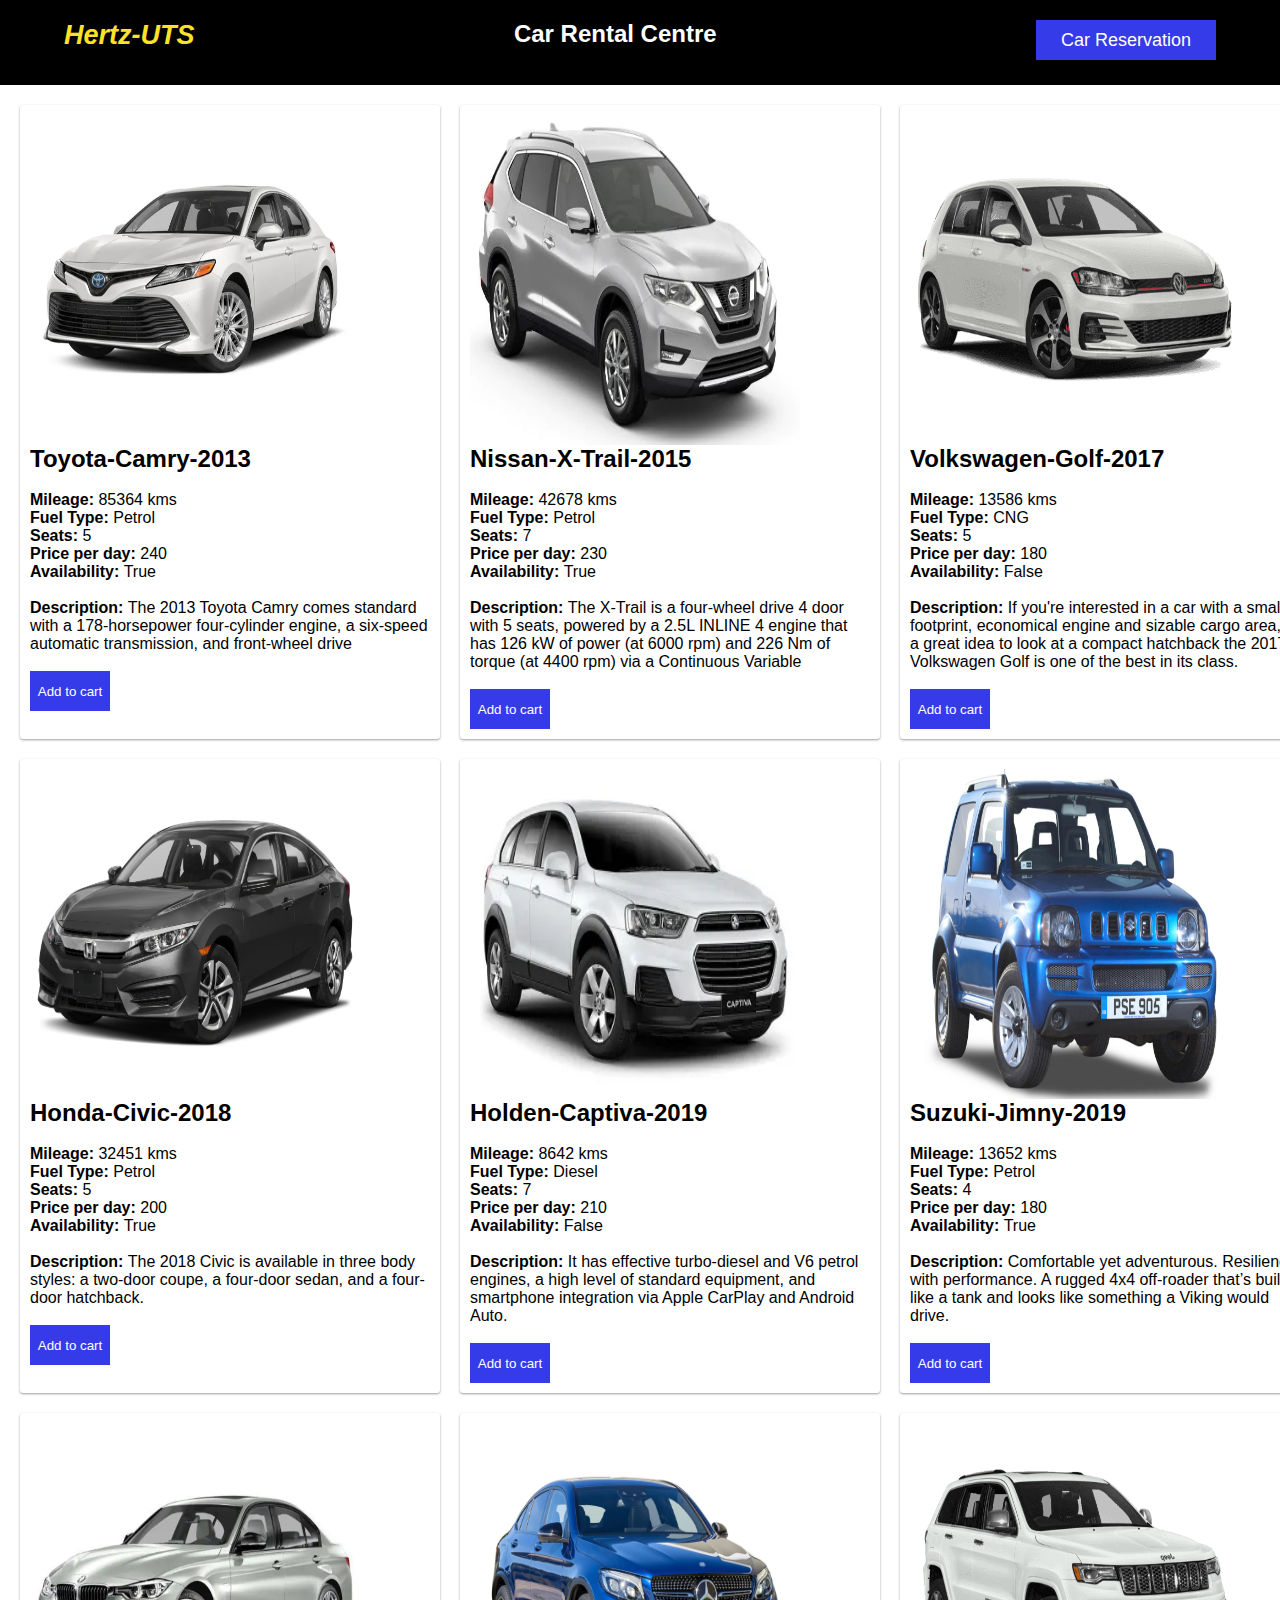
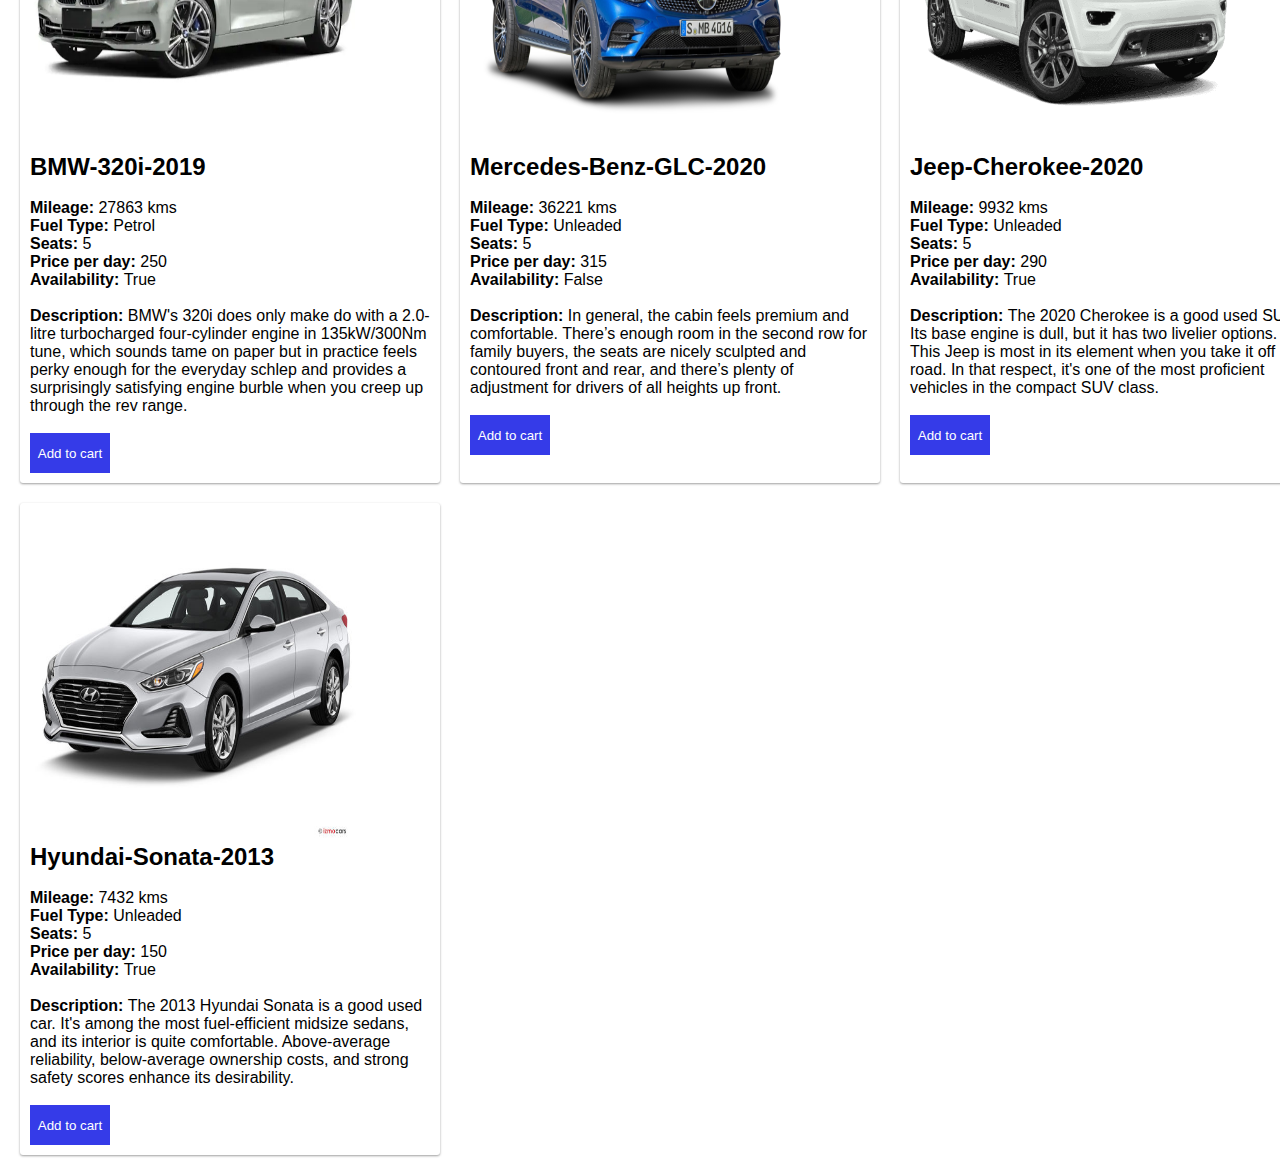
<file: index.html>
<!DOCTYPE html>
<html>
    <head><title>Hertz-UTS</title></head>
    <link rel="stylesheet" href="stylesheet.css">
    <script src="https://code.jquery.com/jquery-3.6.0.min.js" type="text/javascript"></script>
    <script type="text/javascript">
        let cars_array = []; // store cars.json
        let cart_array = []; //store car added to cart

        if(window.sessionStorage.getItem("cart")) {
            cart_array = JSON.parse(window.sessionStorage.getItem("cart"));
        }
        $(document).ready(function() {
            $.getJSON("cars.json", function(data) {
                cars_array = data;
              $.each(data, function(i, field){
                  // list cars on homepage
                  let carComponent = 
                  `
                    <div class="item item-border ">
                    <div class="car-img-container"><img style="width:330px;height:330px;" src=${field.img} alt="${field.brand} ${field.model}"></div>
                    <h2>${field.brand}-${field.model}-${field.model_year}</h2><br>
                    <p><b>Mileage: </b>${field.mileage} kms</p>
                    <p><b>Fuel Type: </b>${field.fuel_type}</p>
                    <p><b>Seats: </b>${field.seats}</p>
                    <p><b>Price per day: </b>${field.price_per_day}</p>
                    <p><b>Availability: </b>${field.availability}</p>
                    <br>
                    <p><b>Description: </b>${field.description}</p>
                    <br>
                    <button class="button add-button" onClick="addCar(${field.id})">Add to cart</button>
                    </div>
                  `
                  $(".main").append(carComponent);
                });
            });
        });
        
        //add car to cart
        function addCar(id) {
            //check if the car exist in cars.json file
            let car = cars_array.find(car => car.id == id);
            //check if the car in cart
            let car_in_cart = cart_array.find(car => car.id == id);
            
            if (car_in_cart) {
                alert("You have added the car to your cart."); //pop up notification message
            } else if (car.availability == "False") {
                alert("Sorry, the car is not available now. Please try other cars.");
            } else {
                cart_array.push(car);
                alert("Add to the car cart successfully.");
            }
            return true;
        }
        
        function cart() {
            let cart_json = JSON.stringify(cart_array); //convert cart_array into string
            window.sessionStorage.setItem("cart", cart_json);
            window.location.href="cart.html";
        }
        
		        
	</script>
    
    <body>
        <header>
            <div class="inner">
                <div class="home">
                    <a class="logo" href="index.html">Hertz-UTS</a>
                </div>
                <div align="center"><h2 style="color:white;">Car Rental Centre</h1></div>
                <div><button class="button reserve-button" onClick=cart()>Car Reservation</button></div>
            </div>
        </header>
		<div class="main"></div>
    </body>
</html>
</file>
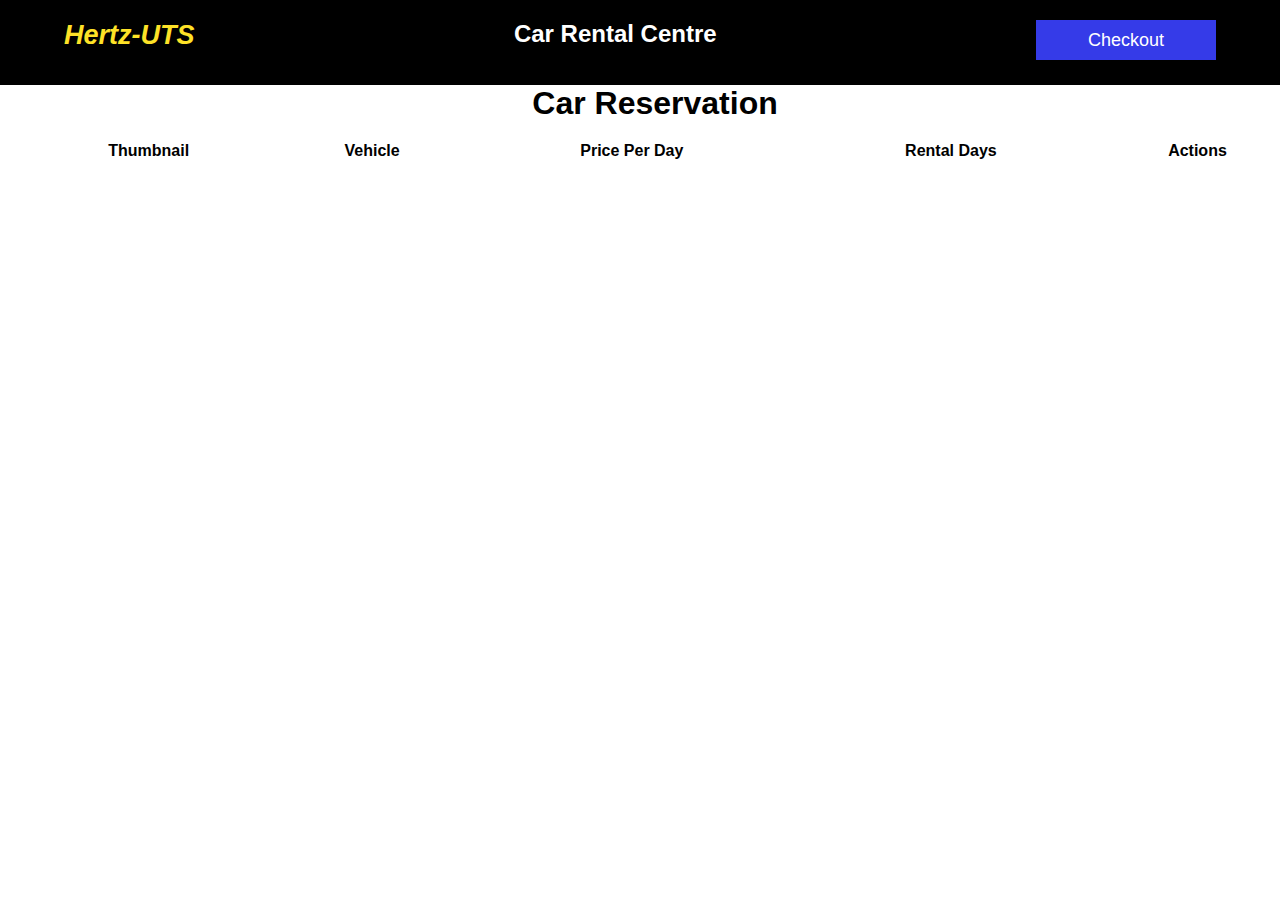
<file: cart.html>
<!DOCTYPE html>
<html>
    <head><title>Hertz-UTS</title></head>
    <link rel="stylesheet" href="stylesheet.css">
    <script src="https://code.jquery.com/jquery-3.6.0.min.js" type="text/javascript"></script>
    <script type="text/javascript">
        let cart_array, totalPrice = 0;
        
        //load all cars in cart
        $(document).ready(function() {
            cart_array = JSON.parse(window.sessionStorage.getItem("cart")); //retreive sessionStorage
            $.each(cart_array, function(i, field) {
                let car = 
                `
                <tr id="${field.id}">
                    <td>
                        <img style="width:180px;height:120px;" src=${field.img} alt="${field.brand} ${field.model}">
                    </td>
                    <td style="width:180px;">${field.brand}-${field.model}-${field.model_year}</td>
                    <td>${field.price_per_day}</td>
                    <td>
                        <input id="item-${field.id}" type="number" min="0" value="0" style="text-align: center;" class="items"></input>
                    </td>
                    <td >
                        <button class="button" id="btn" onclick="deleteCar(${field.id})">Delete</button>
                    </td>
                </tr>
                `
                $(".reserved-list").append(car);
            });
        });
        
        //Checkout button is clicked
        function checkout() {
            //if no car in cart
            if (cart_array.length <= 0) {
                alert("No car has been add to cart! Return to home page"); //alert message 
                window.location.href="index.html"; //direct to homepage
            } else {
                //if has car in carts then check if rental days are valid and calculate the price
                var price = 0;
                let items = document.getElementsByClassName("items");
                let rentalDayValid = validateDay(items); //validate the rental day
                if (rentalDayValid == true) {
                    console.log("price");
                    price = calculatePrice(items); //calculate total price
                    window.sessionStorage.setItem("price", price); //store total price
                    window.location.href="checkout.html"; //go to checkout page
                }  
            }
        }
        
        //Validate input of rental day
        function validateDay(days) {
            var state = false; 
            $.each(days, function(i, item) {
                if(item.value < 1 || item.value.length == 0) {
                    alert("Rental Day must more or equal 1 day. Please try again!");
                    state = false;
                } else {
                    state = true;
                }
            });
            return state;
        }

        //Calculate  the price
        function calculatePrice(price) {
            let totalPrice = 0;
            $.each(price, function(i, item) {
                let id = item.id.split('-')[1];
                let car = cart_array.find(car => car.id == id); 
                
                //calculate the total price
                let days = parseInt(item.value);
                let dailyPrice = parseInt(car.price_per_day);
                totalPrice += days * dailyPrice;
            });
            return totalPrice;
        }
        
        //Delete button is clicked
        function deleteCar(id) {
            cart_array = cart_array.filter(car => car.id != id);
            window.sessionStorage.setItem("cart", JSON.stringify(cart_array)); //reset session
            document.getElementById(`${id}`).remove(); //remove the car from cart
        }
        
        //return to homepage
        function back(){
        	    window.location.href = "index.html";	
        }
        
    </script>
    
    <body>
        <header>
            <div class="inner">
                <div class="home">
                    <a class="logo" href="index.html">Hertz-UTS</a>
                </div>
                <div align="center"><h2 style="color:white; justify-content: center;">Car Rental Centre</h2></div>
                <div><button class="button reserve-button" onClick=checkout()>Checkout</button></div>
            </div>
        </header>
        
        <div class="container">
            <h1 style="text-align: center;">Car Reservation</h1><br>
                <table class="reserved-list">
                    <th>Thumbnail</th>
                    <th>Vehicle</th>
                    <th>Price Per Day</th>
                    <th>Rental Days</th>
                    <th>Actions</th>
                </table>
        </div>
        

    </body>
</html>
</file>
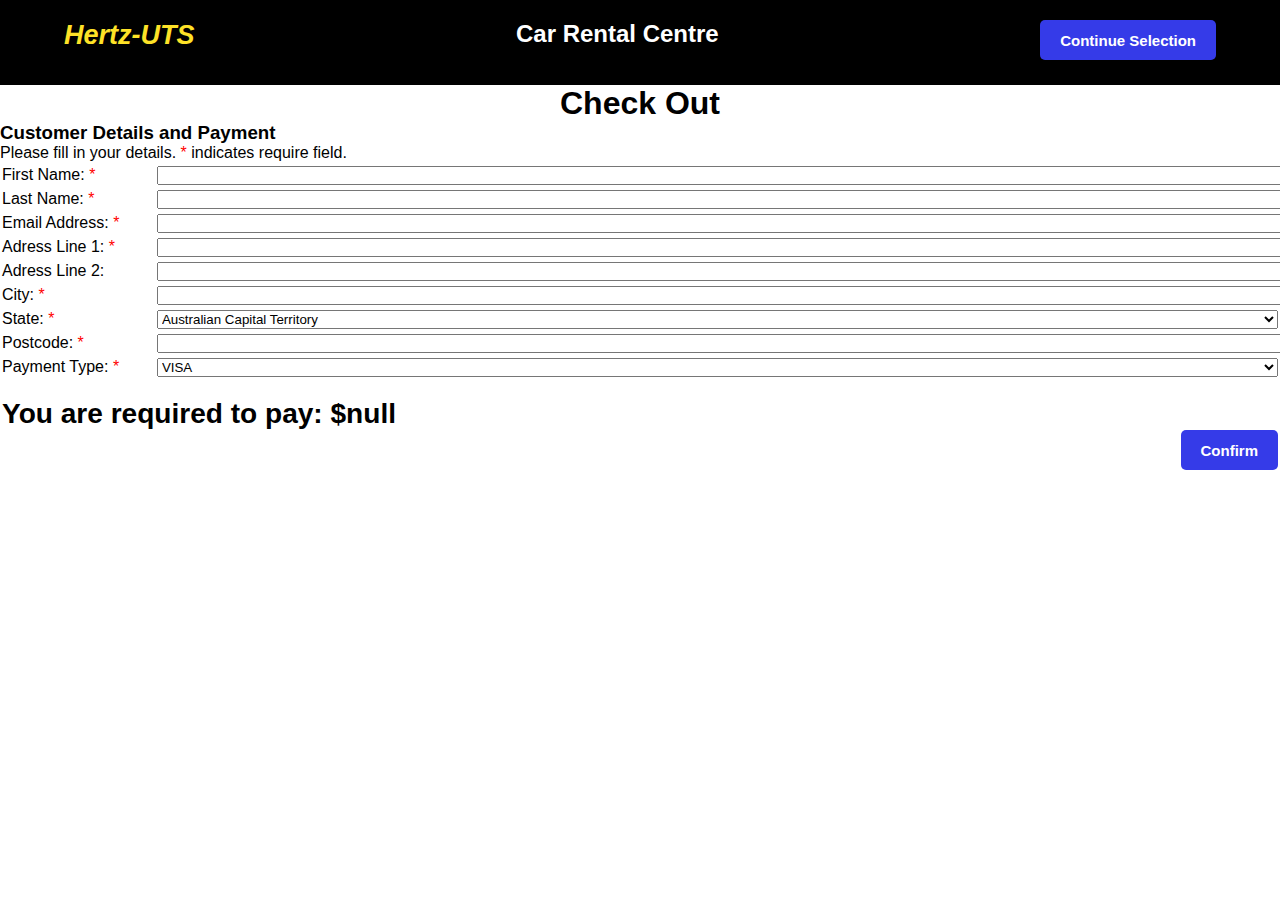
<file: checkout.html>
<!DOCTYPE html>
<html>
    <head><title>Hertz-UTS</title></head>
    <link rel="stylesheet" href="stylesheet.css">
    <script src="https://code.jquery.com/jquery-3.6.0.min.js" type="text/javascript"></script>
    <script type="text/javascript">
        // retrive total price
         $(document).ready(function() {
            let total_price = window.sessionStorage.getItem("price");
            $("#price").append(`<h2>You are required to pay: $${total_price}</h2>`);
         });
    </script>
    
    <body>
        <header>
            <div class="inner">
                <div class="home">
                    <a class="logo" href="index.html">Hertz-UTS</a>
                </div>
                <div align="center"><h2 style="color:white;">Car Rental Centre</h2></div>
                <button class="button" id="btn" onclick="back()">Continue Selection</button>
            </div>
        </header>
        
        <h1 style="text-align: center">Check Out</h1>
        <h3>Customer Details and Payment</h3>
        <p>Please fill in your details. <span style="color:red">*</span> indicates require field.</p>
        
        <div class="form">
            <form name="checkout" method="post" onsubmit="check(); return false">
                <table class="form" border="0">
                    <tr>
                        <td class="col1">
                            First Name:
                            <span style="color:red">*</span>
                        </td>
                        <td class="col2">
                            <input required class="col2" type="text" id="name" name="name">
                        </td>
                    </tr>
                    <tr>
                        <td class="col1">
                            Last Name:
                            <span style="color:red">*</span>
                        </td>
                        <td class="col2">
                            <input required class="col2" type="text" id="name" name="name">
                        </td>
                    </tr>
                    <tr>
                        <td class="col1">
                            Email Address:
                            <span style="color:red">*</span>
                        </td>
                        <td class="col2">
                            <input required class="col2" type="email" id="email" name="email">
                        </td>
                    </tr>
                    <tr>
                        <td class="col1">
                            Adress Line 1:
                            <span style="color:red">*</span>
                        </td>
                        <td class="col2">
                            <input required class="col2" type="text" id="address" name="address">
                        </td>
                    </tr>
                    <tr>
                        <td class="col1">
                            Adress Line 2:
                        </td>
                        <td class="col2">
                            <input class="col2" type="text" id="name" name="name">
                        </td>
                    </tr>
                    <tr>
                        <td class="col1">
                            City:
                            <span style="color:red">*</span>
                        </td>
                        <td class="col2">
                            <input required class="col2" type="text" id="city" name="city">
                        </td>
                    </tr>
                    <tr>
                        <td class="col1">
                            State:
                            <span style="color:red">*</span>
                        </td>
                        <td class="col2">
                            <select required class="col2" type="text" id="state" name="state">
                                <option>Australian Capital Territory</option>
                                <option>New South Wales</option>
                                <option>Queensland</option>
                     			<option>Melbourne</option>
                     			<option>Canberra</option>
                     			<option>Victoria</option>
                     			<option>Tasmania</option>
                     		</select>
                        </td>
                    </tr>
                    <tr>
                        <td class="col1">
                            Postcode:
                            <span style="color:red">*</span>
                        </td>
                        <td class="col2">
                            <input required class="col2" type="text" id="postcode" name="postcode">
                        </td>
                    </tr>
                    <tr>
                        <td class="col1">
                            Payment Type: 
                            <span style="color:red">*</span>
                        </td>
                        <td class="col2">
                            <select required class="col2" type="text" id="paymentType" name="paymentType">
                     			<option>VISA</option>
                     			<option>Credit card</option>
                     			<option>American Express</option>
                     			<option>PayPal</option>
                     		</select>
                        </td>
                    </tr>
                    <tr>
                        <td colspan="2" align="right"> 
                            <br><h3 style="text-align: left" id="price"></h3> <!-- display total price -->
                            <input class="button" id="btn" type="submit" value="Confirm">
                        </td>  
                    </tr>
                </table>
            </form>
        </div>
        
        <script type="text/javascript">
            //email address validation
            function check() {
                let regexp = /\S+@\S+\.\S+/;
                var emailInput =document.getElementById("email").value; //get email address input
                if(regexp.test(emailInput)) {
                    window.sessionStorage.clear(); //clear sessionStorage
                    window.location.href="thankyou.html"
                } else {
                    alert("Invalid email address. Please input again.");
                }
            }
            
            //return to homepage
            function back() {
                window.location.href="index.html";
            }
        </script>
    </body>
</html>
</file>
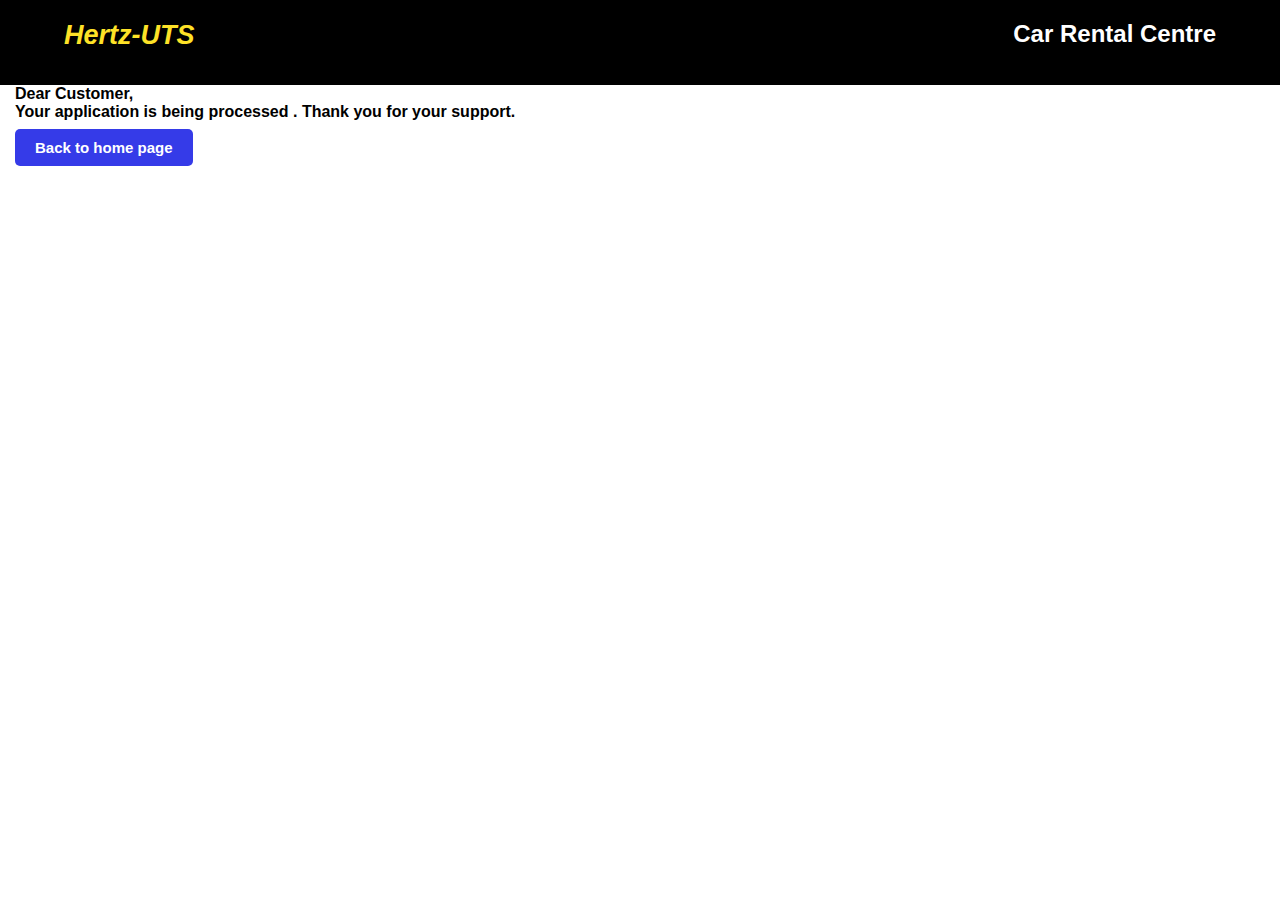
<file: thankyou.html>
<!DOCTYPE html>
<html>
    <head><title>Hertz-UTS</title></head>
    <link rel="stylesheet" href="stylesheet.css">
    <script src="https://code.jquery.com/jquery-3.6.0.min.js" type="text/javascript"></script>
    <script type="text/javascript">
        function back(){
        	    window.location.href = "index.html";	
        }
    </script>
        
    <body>
        <header>
            <div class="inner">
                <div class="home">
                    <a class="logo" href="index.php">Hertz-UTS</a>
                </div>
                <div align="center"><h2 style="color:white;">Car Rental Centre</h2></div>
            </div>
        </header>
        
        <div class="container">
            <h4>Dear Customer,</h4>
            <h4>Your application is being processed . Thank you for your support.</h3><br>
            <a class="button" id="btn" onclick=back()>Back to home page</a>
        </div>
    </body>
</html>
</file>
<file: stylesheet.css>
* {
  margin: 0;
  padding: 0;
  font-family: "Arial", "Arial", sans-serif;
  text-decoration: none;
  list-style: none;
}

#root {
    position: relative;
}

header {
  position: relative;
  width: 100%;
  height: 85px;
  transition: height 0.3s linear;
  background-color: black; 
}

header .inner {
  display: flex;
  justify-content: space-between;
  padding: 20px 20px 20px 20px; 
  width: 90%;
  height: 70px;
  margin: 0 auto;
}

.home .logo {
  color: #FEE227; /*yellow*/
  font-size: 27px;
  font-weight: 600;
  font-style: italic;
  width: 200px;
  height: 80px;
}

.button{
  background-color: #353be8; /*dark blue */
  border-style: none;
}

.button.reserve-button {
    position: relative;
    /*top: 15px;*/
    height: 40px;
    width: 180px;
    color: white;
    font-size: 18px;
}

.button.add-button {
  height: 40px;
  width: 80px;
  color: white;
}



.main{
    display: flex;
    flex-wrap: wrap;
    margin: 10px 10px 10px 10px;
    width: 110vw;
    color: #000000;
}

.item{
  background: white;
  border-radius: 3px;
  display: inline-block;
  margin: 10px 10px 10px 10px;
  padding: 10px 10px 10px 10px;
  width: 400px;
}

.item-border {
  box-shadow: 0 1px 3px rgba(0,0,0,0.15), 0 1px 2px rgba(0,0,0,0.25);
  transition: all 0.3s cubic-bezier(.25,.8,.25,1);
}


.car-img-container{
    max-width: 275px;
    height: 330px;
    left: 0px;
    right: 0px;
}

.form {
  width: 100%;
}

.col1 {
    text-align: left;
    width: 12%;
    line-height: 22px;
}
.col2 {
    text-align: left;
    width: 100%;
}

#btn {
    top: 30px;
    right: 20px;
    color: white;
    border: none;
    padding: 10px 20px;
    border-radius: 5px;
    height: 40px;
    font-size: 15px;
    font-weight: bold;
    text-align: center;
    text-decoration: none
}

.container {
  width: 100%;
  padding-right: 15px;
  padding-left: 15px;
  margin-right: auto;
  margin-left: auto;
}

.reserved-list {
  table-layout: auto;
  width: 100%;
  text-align: center;
}
</file>
